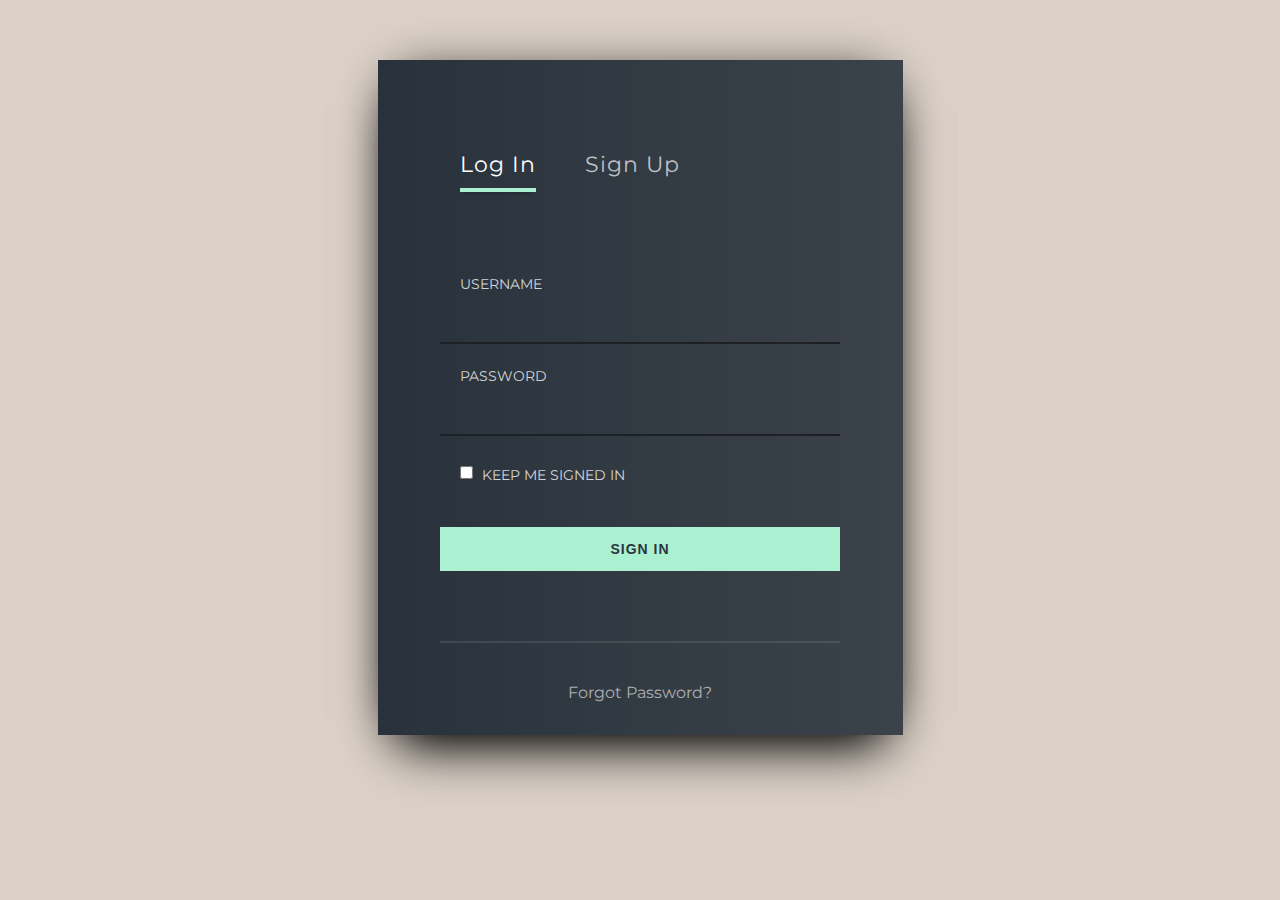
<file: JSP/index.html>
<!DOCTYPE html>
<!--
The index file will provide the signup/login option for the user.
For signup it calls the SignUp Servelet.
For login it calls the Login Servlet.
-->
<html>
    <head>
        <title>Personal Dictionary</title>
        <meta charset="UTF-8">
        <meta name="viewport" content="width=device-width, initial-scale=1.0">
        <script src="https://ajax.googleapis.com/ajax/libs/jquery/3.5.1/jquery.min.js"></script>
        <link rel="stylesheet" href="style.css">
        <script src="myScript.js"></script>
    </head>  
    <body>
        <div class="container-shadow"></div>
        <div class="container">
            <div class="wrap">
                <div class="headings">
                    <a id="sign-in" href="#" class="active"><span>Log In</span></a>
                    <a id="sign-up" href="#"><span>Sign Up</span></a>
                </div>
                <div id="sign-in-form">
                    <form action="LoginServlet" method="POST">
                        <label for="username">Username</label>
                        <input id="username" type="text" name="uname" />
                        <label for="password">Password</label>
                        <input id="password" type="password" name="password" />
                        <input id="remember" type="checkbox" />
                        <label for="remember" id="rlabel">Keep me Signed in</label>
                        <input type="submit" class="button" name="submit" value="Sign in" />
                    </form>

                    <footer>
                        <div class="hr"></div>
                        <div class="fp"><a href="">Forgot Password?</a></div>
                    </footer>
                </div>
                <div id="sign-up-form">
                    <form action="SignUpServlet" method="POST">
                        <label for="username">Username</label>
                        <input type="text" name="uname" />
                        <label for="password">Password</label>
                        <input id="password" type="password" name="password" />
                        <input type="submit" class="button" name="submit" value="Create Account" />
                    </form>
                </div>
            </div>
        </div>
    </body>
</html>
</file>
<file: JSP/style.css>
@import url("https://fonts.googleapis.com/css2?family=Montserrat:wght@500;700&display=swap");

* {
  transition: 0.1s ease;
}

body {
  background: #dbd1c7;
  font-family: "Montserrat", sans-serif;
  margin: 0;
}

a {
  text-decoration: none;
}

.container-shadow {
  position: absolute;
  width: 525px;
  height: 675px;
  left: 50%;
  margin-left: -262.5px;
  margin-top: 60px;
  box-shadow: 0px 30px 50px -20px #000;
}

.container {
  position: absolute;
  width: 525px;
  height: 675px;
  left: 50%;
  margin-left: -262.5px;
  margin-top: 60px;
  background: linear-gradient(90deg, #29323c 0%, #3b4249 100%);
  box-shadow: 0px 0px 50px -20px #000;
}

.wrap {
  position: relative;
  width: 400px;
  margin: 0 auto;
}

.headings {
  position: relative;
  margin: 90px auto 70px;
}

.headings > a {
  color: rgba(255, 255, 255, 0.7);
  padding-bottom: 10px;
  border-bottom: solid 2px rgba(17, 97, 237, 0);
  display: inline-block;
}

.headings > a:first-child {
  margin-left: 20px;
  margin-right: 45px;
}

.headings > a:hover {
  color: rgba(255, 255, 255, 1);
}

.headings > a.active {
  color: rgba(255, 255, 255, 1);
  border-bottom: solid 4px #aaf0d1;
  box-shadow: 0 5px 5px -5px #1d2124;
}

.headings > a span {
  font-size: 1.4rem;
  letter-spacing: 1px;
}

label {
  color: rgba(255, 255, 255, 0.8);
  text-transform: uppercase;
  padding: 13px 20px;
  position: relative;
  display: block;
  font-size: 14px;
}

input {
  width: 100%;
  color: #fff;
  font-weight: 700;
  font-size: 14px;
  letter-spacing: 1px;
  background: transparent;
  padding: 10px 20px;
  border: none;
  border-bottom: 2px solid #1d2124;
  outline: none;
  box-sizing: border-box;

  margin-bottom: 10px;
}

input:active,
input:focus {
  border-bottom: 0.12em solid #aaf0d1;
  border-color: #aaf0d1;
  box-shadow: 0 5px 5px -5px #aaf0d1;
}

#password {
  padding-right: 50px;
}

#password + i {
  color: rgba(255, 255, 255, 0.7);
  font-size: 25px;
  float: right;
  position: relative;
  top: -43px;
  right: 15px;
  cursor: pointer;
}

#password + i:hover {
  color: rgba(255, 255, 255, 1);
}

input[type="checkbox"] {
  width: inherit;
  padding: 0;
  margin: 20px 5px 30px 20px;
}

input[type="checkbox"] + span {
  color: #fff;
}

#rlabel {
  display: inline-block;
  padding: 0;
  top: 1px;
}

#remember:hover,
#rlabel:hover {
  cursor: pointer;
}

.button {
  width: 100%;
  background: #aaf0d1;
  color: #2c353e;
  text-transform: uppercase;
  margin-top: 1.3em;
  padding: 12px;
  cursor: pointer;
  border: 2px solid transparent;
}

.button:hover {
  background: #aaf0d1;
  box-shadow: 0 0 10px #aaf0d1, 0 0 30px #aaf0d1, 0 0 50px #aaf0d1;
}

#sign-up-form input[type="submit"] {
  margin-top: 50px;
}

footer .fp a {
  color: rgba(255, 255, 255, 0.6);
  cursor: pointer;
}

footer .hr {
  border-bottom: 2px solid rgba(255, 255, 255, 0.1);
  margin: 60px 0px 40px;
}

footer .fp {
  text-align: center;
}

footer .fp a:hover {
  color: rgba(255, 255, 255, 1);
}

#sign-in-form {
  display: block;
}

#sign-up-form {
  display: none;
}

@media (max-width: 524px) {
  .container-shadow {
    width: 400px;
    margin-top: 60px;
    left: 50%;
    margin-left: -200px;
  }

  .container {
    width: 400px;
    margin-top: 60px;
    left: 50%;
    margin-left: -200px;
  }

  .wrap {
    width: 300px;
  }

  footer .hr {
    margin-top: 50px;
  }
}

@media (max-width: 399px) {
  .container-shadow {
    width: 100%;
    margin: 0px;
    left: inherit;
  }

  .container {
    width: 100%;
    margin: 0px;
    left: inherit;
  }

  .wrap {
    width: 80%;
  }
}

@media (max-width: 330px) {
  .wrap {
    width: 90%;
  }
}
</file>
